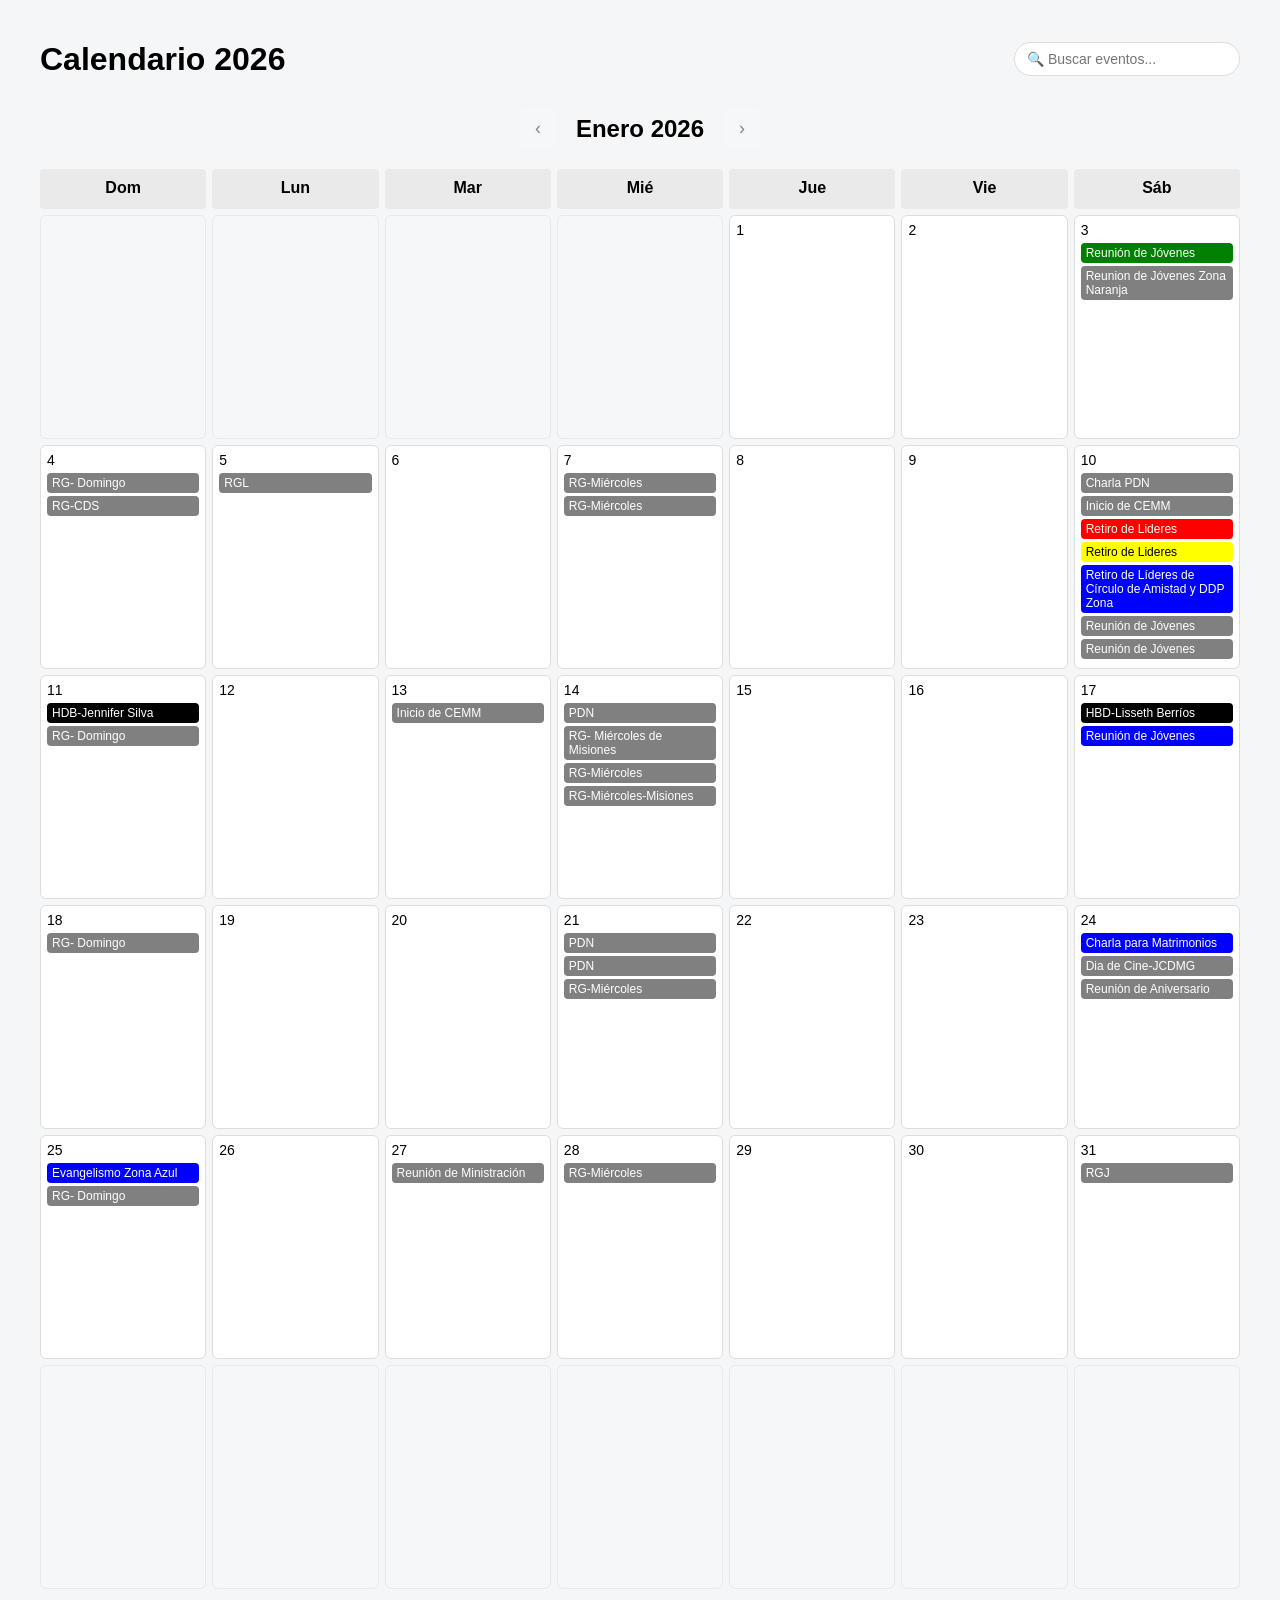
<file: index.html>
<!DOCTYPE html>
<html lang="es">
<head>
<meta charset="UTF-8">
<meta name="viewport" content="width=device-width, initial-scale=1.0">
<title>Calendario</title>
<link rel="stylesheet" href="index.css">
<link rel="stylesheet" href="calendar-colors.css">
</head>

<body>

<div class="calendar-container">



  <div class="header">
    <h1 class="calendar-title">Calendario 2026</h1>
    <input type="text" class="search-input" placeholder="🔍 Buscar eventos...">
    <div id="globalSearchResults" style="max-height: 300px; overflow-y: auto; background: white; border: 1px solid #ddd; border-radius: 8px; margin-top: 10px; display: none; padding: 10px;"></div>
  </div>


  <div class="month-nav">
    <button class="prev-month">‹</button>
    <h2 class="month-title">Enero 2026</h2>
    <button class="next-month">›</button>
  </div>


  <div class="calendar">

    <!-- Nombres de días -->
    <div class="day-name">Dom</div>
    <div class="day-name">Lun</div>
    <div class="day-name">Mar</div>
    <div class="day-name">Mié</div>
    <div class="day-name">Jue</div>
    <div class="day-name">Vie</div>
    <div class="day-name">Sáb</div>
  </div>

  <script src="calendar.js"></script>

</div>

</body>
</html>
</file>
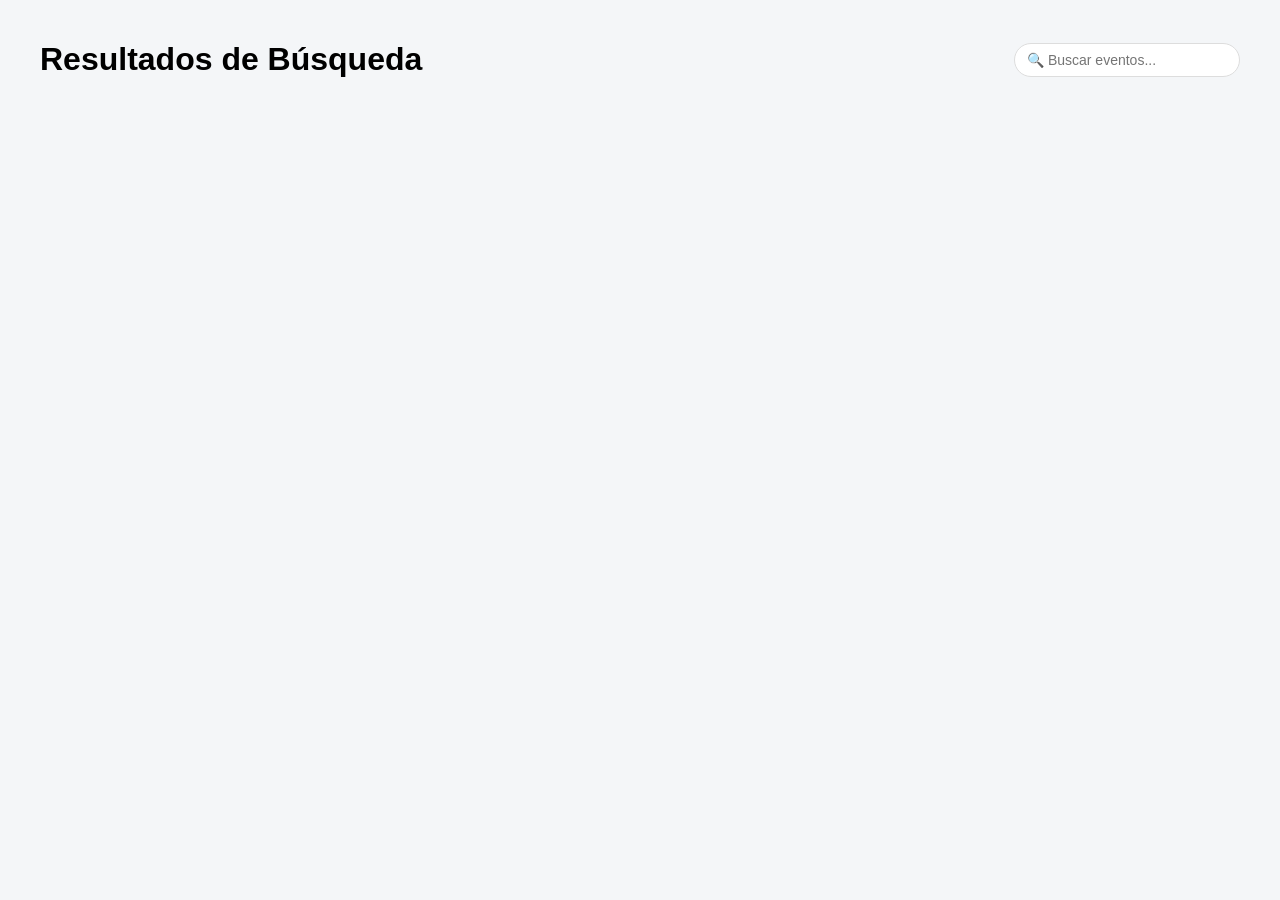
<file: search-results.html>
<!DOCTYPE html>
<html lang="es">
<head>
<meta charset="UTF-8">
<meta name="viewport" content="width=device-width, initial-scale=1.0">
<title>Resultados de Búsqueda - Calendario 2026</title>
<link rel="stylesheet" href="index.css">
<link rel="stylesheet" href="calendar-colors.css">
</head>
<body>
<div class="calendar-container">
  <div class="header">
    <h1>Resultados de Búsqueda</h1>
    <input type="text" id="searchInput" class="search-input" placeholder="🔍 Buscar eventos...">
  </div>
  <div id="searchResults"></div>
</div>
<script>
let allEvents = [];
fetch('events.json').then(r=>r.json()).then(data => {
  allEvents = data.map(e => ({...e, date: e.inicio.slice(0,10) || e.inicio.slice(0,4)+'-'+e.inicio.slice(4,6)+'-'+e.inicio.slice(6,8)}));
  document.getElementById('searchInput').addEventListener('input', updateResults);
  updateResults();
});

function updateResults() {
  const term = document.getElementById('searchInput').value.toLowerCase();
  const results = allEvents.filter(e => e.titulo.toLowerCase().includes(term));
  const container = document.getElementById('searchResults');
  container.innerHTML = '';
  
  if (term) {
    const byDate = {};
    results.forEach(e => {
      const date = e.date;
      if (!byDate[date]) byDate[date] = [];
      byDate[date].push(e);
    });
    
    const dates = Object.keys(byDate).sort();
    dates.forEach(date => {
      const dayDiv = document.createElement('div');
      dayDiv.style = 'margin: 20px 0; padding: 15px; background: white; border-radius: 8px; box-shadow: 0 2px 4px rgba(0,0,0,0.1);';
      dayDiv.innerHTML = `<h3 style="margin: 0 0 10px 0; color: #333;">${date}</h3>`;
      byDate[date].sort((a,b) => a.titulo.localeCompare(b.titulo)).forEach(e => {
        const calId = e.calendario.match(/Calendario(\d)/)?.[1] || '1';
        const eventDiv = document.createElement('div');
        eventDiv.className = `event cal${calId}`;
        eventDiv.style.marginBottom = '5px';
        eventDiv.textContent = e.titulo;
        dayDiv.appendChild(eventDiv);
      });
      container.appendChild(dayDiv);
    });
    if (dates.length === 0) {
      container.innerHTML = '<p style="text-align: center; color: #666;">No se encontraron eventos</p>';
    }
  }
}
</script>
</body>
</html>
</file>
<file: index.css>
body{
  font-family: Arial, sans-serif;
  background:#f4f6f8;
  margin:0;
  padding:20px;
}

.header {
  display: flex;
  justify-content: space-between;
  align-items: center;
  margin-bottom: 10px;
  flex-wrap: wrap;
  gap: 10px;
}

.search-input {
  padding: 8px 12px;
  border: 1px solid #ddd;
  border-radius: 20px;
  font-size: 14px;
  min-width: 200px;
  max-width: 300px;
}

.month-nav {
  display: flex;
  align-items: center;
  justify-content: center;
  gap: 20px;
  margin-bottom: 20px;
}


.month-title {
  margin: 0;
  font-size: 1.5em;
}

.prev-month, .next-month {
  background: #ff7a00;
  color: rgb(26, 24, 24);
  border: none;
  padding: 10px 15px;
  border-radius: 4px;
  cursor: pointer;
  font-size: 18px;
}

.prev-month:hover, .next-month:hover {
  background: #e66b00;
}

.calendar-container{
  max-width:1200px;
  margin:auto;
}

.calendar-title{
  text-align:center;
  margin-bottom:20px;
}

.calendar{
  display:grid;
  grid-template-columns:repeat(7,1fr);
  gap:6px;
  grid-template-rows: 40px repeat(6, 1fr); /* fixed header, equal weeks */
}

/* encabezados de días */

.day-name{
  text-align:center;
  font-weight:bold;
  background:#eaeaea;
  padding:10px;
  border-radius:4px;
}

/* cuadros de cada día */

.day{
  background:white;
  border:1px solid #ddd;
  min-height:120px;
  padding:6px;
  display:flex;
  flex-direction:column;
  border-radius:6px;
  transition: background 0.2s;
}
.day:hover {
  background: #f8f9ff;
}
.prev-month, .next-month {
  background: #f8f8f8;
  opacity: 0.5;
}


/* número del día */

.date{
  font-size:14px;
  margin-bottom:5px;
}

/* eventos */
.event{
  font-size:12px;
  padding:3px 5px;
  border-radius:4px;
  margin-bottom:3px;
}


/* versión móvil */
@media (max-width:768px) {
  body { padding: 5px; }
  .calendar-container { max-width: 100%; padding: 5px; }
  .header { flex-direction: column; text-align: center; }
  .search-input { min-width: 100%; max-width: none; }
  .calendar-title { font-size: 1.4em; margin-bottom: 10px; }
  .month-nav { flex-direction: row; gap: 8px; margin-bottom: 10px; }
  .month-title { font-size: 1.1em; flex: none; }
  .prev-month, .next-month { padding: 12px 10px; font-size: 24px; min-width: 50px; flex: none; }
  .calendar { gap: 2px; }
  .day-name { padding: 8px 2px; font-size: 0.9em; }
  .day { min-height: 70px; padding: 4px; }
  .date { font-size: 14px; }
  .event { font-size: 11px; padding: 2px 4px; }
  .calendar { grid-template-rows: 35px repeat(6, 1fr); }
}

@media (max-width: 480px) {
  .header { gap: 5px; }
  .calendar-title { font-size: 1.3em; }
  .month-nav { flex-direction: column; gap: 8px; }
  .prev-month, .next-month { width: 100%; font-size: 22px; padding: 12px; }
  .day-name { font-size: 0.85em; padding: 6px 1px; }
  .day { min-height: 65px; }
  .date { font-size: 12px; }
  .event { font-size: 10px; padding: 2px 3px; }
}


@media (max-width: 480px) {
  .calendar-title {
    font-size: 1.3em;
  }

  .month-nav {
    flex-direction: column;
    gap: 8px;
  }

  .prev-month, .next-month {
    width: 100%;
  }

  .day-name {
    font-size: 0.8em;
    padding: 6px 2px;
  }

  .day {
    min-height: 60px;
  }

  .date {
    font-size: 11px;
  }
}

/* Landscape on mobile */
@media (max-height: 500px) and (orientation: landscape) {
  .day {
    min-height: 50px;
  }

  .date {
    font-size: 11px;
  }
}
</file>
<file: calendar-colors.css>
/* Colores por calendario */
.cal1 { background-color: #808080 !important; color: white; } /* gris */
.cal2 { background-color: #000000 !important; color: white; } /* negro */
.cal3 { background-color: #008000 !important; color: white; } /* verde */
.cal4 { background-color: #FF0000 !important; color: white; } /* rojo */
.cal5 { background-color: #FFA500 !important; color: black; } /* naranja */
.cal6 { background-color: #0000FF !important; color: white; } /* azul */
.cal7 { background-color: #FFFF00 !important; color: black; } /* amarillo */
.cal8 { background-color: #8B4513 !important; color: white; } /* café */
.cal9 { background-color: #800080 !important; color: white; } /* morado */

/* Asegurar legibilidad */
.cal1:hover, .cal2:hover, .cal3:hover, .cal4:hover, .cal6:hover, .cal8:hover, .cal9:hover { opacity: 0.9; }
.cal5:hover, .cal7:hover { opacity: 0.9; }
</file>
